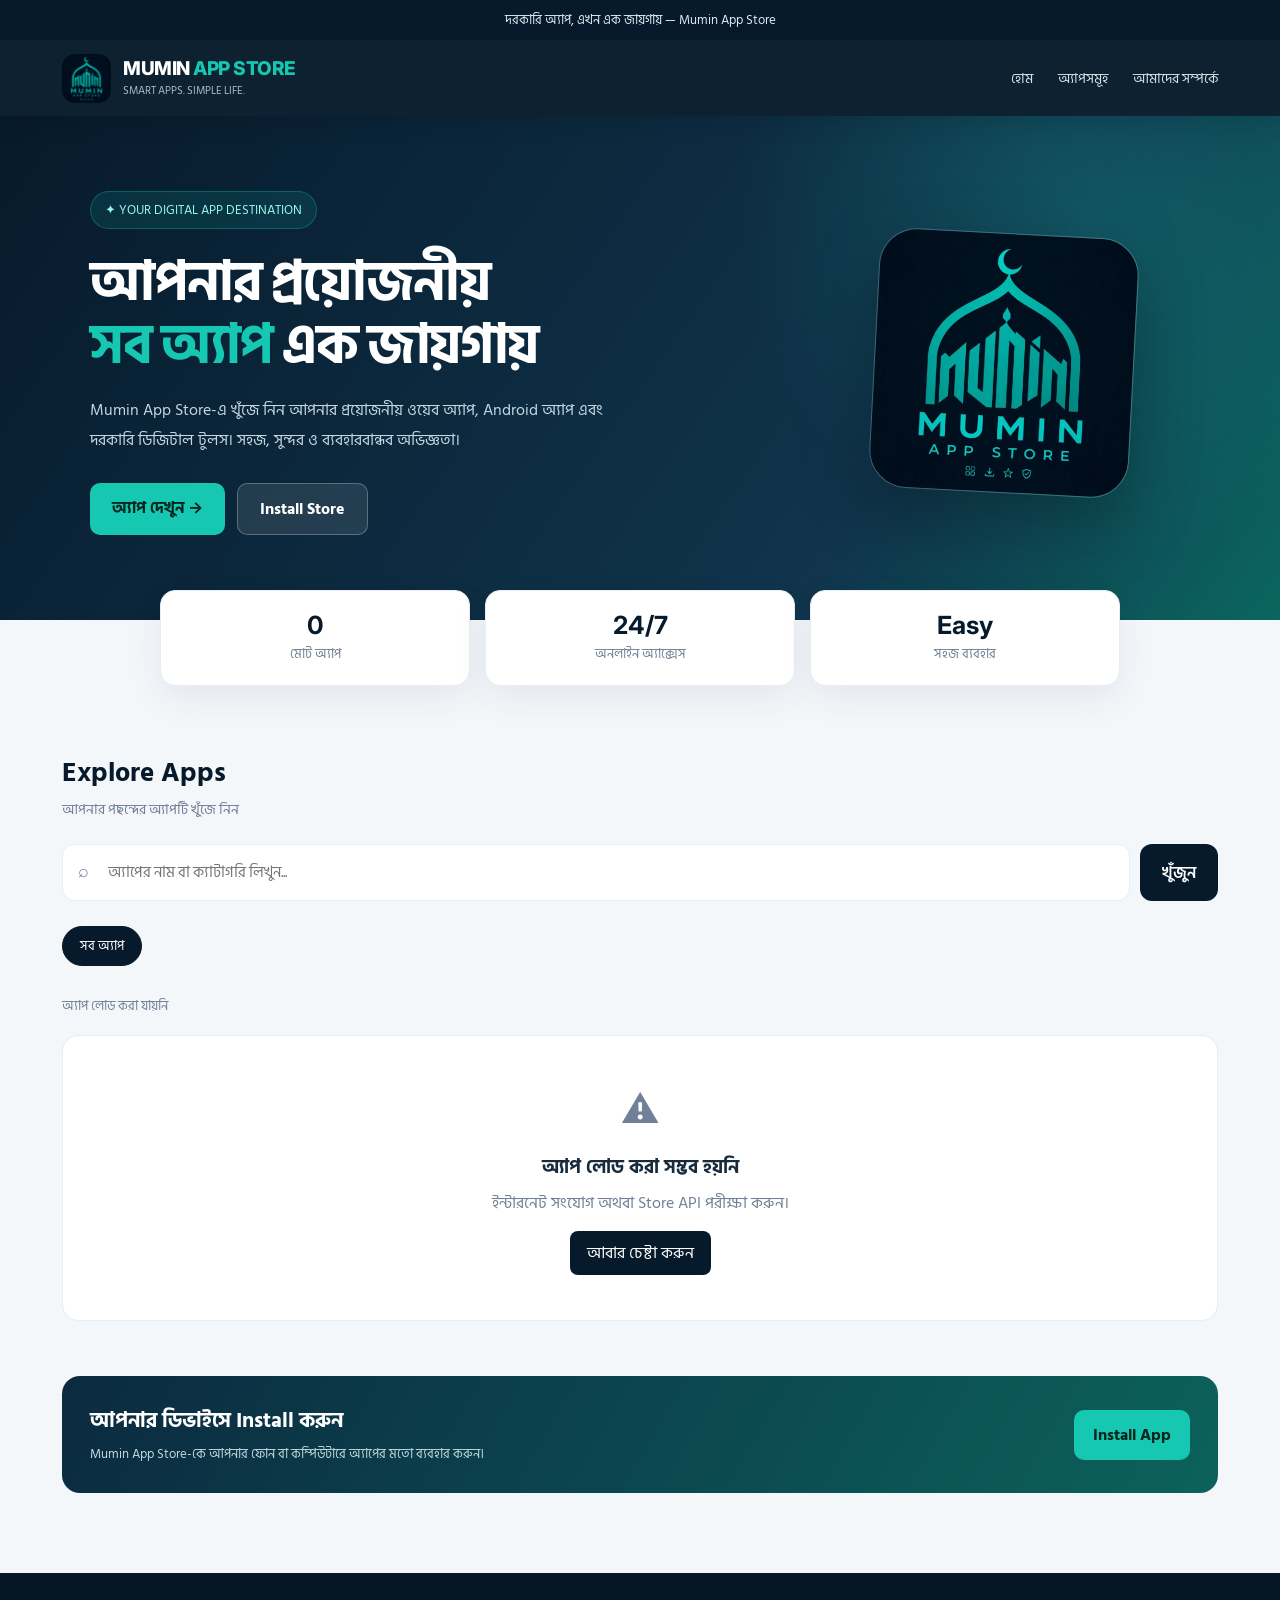
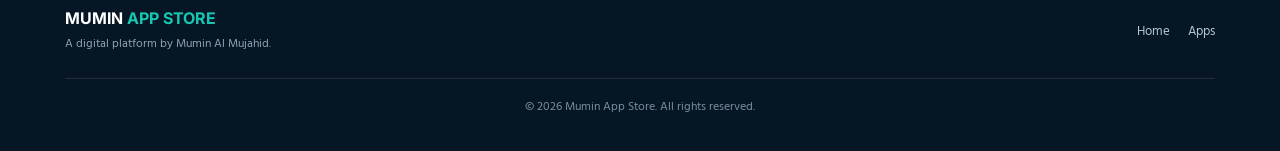
<file: index.html>
<!DOCTYPE html>
<html lang="bn">
<head>
  <meta charset="UTF-8">
  <meta name="viewport" content="width=device-width, initial-scale=1.0">
  <meta name="theme-color" content="#071a2b">
  <meta name="description" content="Mumin App Store - দরকারি অ্যাপ এক জায়গায়।">
  <meta name="google-site-verification" content="OuyxvgQ2g279YYz9v4QRrTdpvCcr6EDrU5EYn1Ju10I" />
  <title>Mumin App Store</title>

  <link rel="manifest" href="./manifest.webmanifest">
  <link rel="icon" href="./assets/mumin-app-store-logo.jpg">
  <link rel="apple-touch-icon" href="./assets/mumin-app-store-logo.jpg">

  <link rel="preconnect" href="https://fonts.googleapis.com">
  <link rel="preconnect" href="https://fonts.gstatic.com" crossorigin>
  <link href="https://fonts.googleapis.com/css2?family=Hind+Siliguri:wght@400;500;600;700&family=Inter:wght@400;500;600;700;800&display=swap" rel="stylesheet">

  <style>
    :root {
      --navy: #071a2b;
      --navy2: #0d2940;
      --teal: #16c7b1;
      --teal-dark: #0da895;
      --text: #172b3c;
      --muted: #718096;
      --bg: #f4f7fa;
      --white: #ffffff;
      --border: #e7edf2;
      --shadow: 0 12px 35px rgba(10, 35, 55, .07);
    }

    * { box-sizing: border-box; margin: 0; padding: 0; }
    html { scroll-behavior: smooth; }

    body {
      font-family: 'Hind Siliguri', 'Inter', sans-serif;
      background: var(--bg);
      color: var(--text);
      min-height: 100vh;
    }

    button, input { font: inherit; }
    button { cursor: pointer; }
    a { text-decoration: none; color: inherit; }

    .topbar {
      background: var(--navy);
      color: #dce9f1;
      padding: 9px 5%;
      font-size: 13px;
      text-align: center;
    }

    header {
      background: rgba(7, 26, 43, .97);
      color: white;
      position: sticky;
      top: 0;
      z-index: 50;
      box-shadow: 0 5px 25px rgba(0,0,0,.12);
    }

    .nav {
      max-width: 1200px;
      margin: auto;
      min-height: 76px;
      padding: 10px 22px;
      display: flex;
      align-items: center;
      justify-content: space-between;
      gap: 20px;
    }

    .brand {
      display: flex;
      align-items: center;
      gap: 12px;
      min-width: 0;
    }

    .brand img {
      width: 49px;
      height: 49px;
      border-radius: 13px;
      object-fit: cover;
      background: white;
    }

    .brand-name {
      font-family: Inter, sans-serif;
      font-size: 19px;
      font-weight: 800;
      letter-spacing: -.5px;
    }

    .brand-name span { color: var(--teal); }
    .brand-sub { color: #a8bdcc; font-size: 11px; margin-top: 2px; }

    .nav-links {
      display: flex;
      align-items: center;
      gap: 25px;
      font-size: 14px;
      color: #d4e1e9;
    }

    .nav-links a:hover { color: var(--teal); }

    .hero {
      background:
        radial-gradient(circle at 85% 20%, rgba(22,199,177,.22), transparent 30%),
        linear-gradient(125deg, #071a2b, #10354d 70%, #0b665f);
      color: white;
      padding: 75px 22px 85px;
      overflow: hidden;
    }

    .hero-inner {
      max-width: 1100px;
      margin: auto;
      display: grid;
      grid-template-columns: 1.3fr .7fr;
      align-items: center;
      gap: 35px;
    }

    .hero-tag {
      display: inline-block;
      color: #9af5e9;
      background: rgba(22,199,177,.12);
      border: 1px solid rgba(22,199,177,.3);
      border-radius: 30px;
      padding: 7px 14px;
      font-size: 13px;
      margin-bottom: 20px;
    }

    .hero h1 {
      font-family: Inter, 'Hind Siliguri', sans-serif;
      font-size: clamp(35px, 5vw, 55px);
      line-height: 1.15;
      font-weight: 800;
      letter-spacing: -1.5px;
      margin-bottom: 19px;
    }

    .hero h1 span { color: var(--teal); }

    .hero p {
      color: #c5d6e0;
      max-width: 550px;
      line-height: 1.9;
      font-size: 16px;
    }

    .hero-actions {
      display: flex;
      gap: 12px;
      flex-wrap: wrap;
      margin-top: 28px;
    }

    .primary-btn, .secondary-btn {
      padding: 12px 22px;
      border-radius: 10px;
      font-weight: 700;
      border: 0;
      transition: .2s;
    }

    .primary-btn { background: var(--teal); color: #05251f; }

    .primary-btn:hover {
      background: #42dfca;
      transform: translateY(-2px);
    }

    .secondary-btn {
      background: rgba(255,255,255,.1);
      color: white;
      border: 1px solid rgba(255,255,255,.25);
    }

    .hero-visual { display: flex; justify-content: center; align-items: center; }

    .hero-logo {
      width: min(260px, 75%);
      aspect-ratio: 1;
      border-radius: 38px;
      object-fit: cover;
      box-shadow: 0 25px 70px rgba(0,0,0,.3);
      border: 1px solid rgba(255,255,255,.2);
      transform: rotate(3deg);
    }

    .stats {
      max-width: 1000px;
      margin: -30px auto 0;
      padding: 0 20px;
      position: relative;
      z-index: 2;
      display: grid;
      grid-template-columns: repeat(3, 1fr);
      gap: 15px;
    }

    .stat-card {
      background: white;
      border: 1px solid var(--border);
      border-radius: 15px;
      padding: 19px;
      text-align: center;
      box-shadow: var(--shadow);
    }

    .stat-card strong {
      display: block;
      font-family: Inter, sans-serif;
      font-size: 25px;
      color: var(--navy);
    }

    .stat-card span { color: var(--muted); font-size: 13px; }

    main {
      max-width: 1200px;
      margin: auto;
      padding: 65px 22px 80px;
    }

    .section-heading {
      display: flex;
      align-items: end;
      justify-content: space-between;
      gap: 15px;
      margin-bottom: 23px;
    }

    .section-heading h2 { font-size: 27px; color: var(--navy); font-weight: 700; }
    .section-heading p { color: var(--muted); font-size: 14px; margin-top: 3px; }

    .search-wrap { display: flex; gap: 10px; margin-bottom: 22px; }
    .search-box { position: relative; flex: 1; }

    .search-box input {
      width: 100%;
      padding: 15px 18px 15px 45px;
      border: 1px solid var(--border);
      border-radius: 12px;
      outline: none;
      background: white;
      color: var(--text);
      font-size: 15px;
    }

    .search-box input:focus {
      border-color: var(--teal);
      box-shadow: 0 0 0 3px rgba(22,199,177,.1);
    }

    .search-icon {
      position: absolute;
      left: 16px;
      top: 13px;
      font-size: 18px;
      color: var(--muted);
    }

    .search-button {
      background: var(--navy);
      color: white;
      border: 0;
      padding: 0 22px;
      border-radius: 12px;
      font-weight: 600;
    }

    .categories {
      display: flex;
      gap: 9px;
      overflow-x: auto;
      padding: 3px 0 17px;
      scrollbar-width: thin;
      margin-bottom: 12px;
    }

    .category-btn {
      flex: 0 0 auto;
      background: white;
      color: #536477;
      border: 1px solid var(--border);
      border-radius: 30px;
      padding: 8px 17px;
      font-size: 13px;
      transition: .2s;
    }

    .category-btn.active, .category-btn:hover {
      background: var(--navy);
      color: white;
      border-color: var(--navy);
    }

    .results-line { color: var(--muted); font-size: 13px; margin: 4px 0 18px; }

    .app-grid {
      display: grid;
      grid-template-columns: repeat(4, minmax(0, 1fr));
      gap: 18px;
    }

    .app-card {
      background: white;
      border: 1px solid var(--border);
      border-radius: 17px;
      padding: 17px;
      transition: .25s;
      min-width: 0;
      box-shadow: 0 4px 15px rgba(10,35,55,.025);
    }

    .app-card:hover {
      transform: translateY(-5px);
      box-shadow: var(--shadow);
      border-color: #ccece7;
    }

    .app-card-top { display: flex; gap: 13px; align-items: center; margin-bottom: 14px; }

    .app-icon {
      width: 61px;
      height: 61px;
      border-radius: 15px;
      object-fit: cover;
      background: #edf3f6;
      flex-shrink: 0;
    }

    .app-card h3 {
      font-size: 16px;
      line-height: 1.4;
      color: var(--navy);
      word-break: break-word;
    }

    .app-category { font-size: 12px; color: var(--teal-dark); margin-top: 3px; }

    .app-description {
      color: #6b7a89;
      font-size: 13px;
      line-height: 1.7;
      min-height: 44px;
      margin-bottom: 15px;
      display: -webkit-box;
      -webkit-line-clamp: 2;
      -webkit-box-orient: vertical;
      overflow: hidden;
    }

    .app-meta {
      display: flex;
      justify-content: space-between;
      align-items: center;
      color: #8492a0;
      font-size: 11px;
      margin-bottom: 13px;
      gap: 8px;
    }

    .app-card-actions { display: flex; gap: 8px; }

    .app-card-actions button {
      flex: 1;
      border: 0;
      padding: 9px 7px;
      border-radius: 8px;
      font-size: 12px;
      font-weight: 600;
    }

    .details-btn { background: #edf3f6; color: var(--navy); }
    .open-btn { background: var(--teal); color: #05251f; }

    .empty-state, .loading-state, .error-state {
      grid-column: 1 / -1;
      background: white;
      border: 1px solid var(--border);
      border-radius: 16px;
      padding: 45px 20px;
      text-align: center;
      color: var(--muted);
    }

    .empty-state .big-icon { font-size: 42px; margin-bottom: 10px; }

    .error-state button {
      margin-top: 15px;
      background: var(--navy);
      color: white;
      border: 0;
      border-radius: 8px;
      padding: 9px 17px;
    }

    .install-banner {
      margin-top: 55px;
      background: linear-gradient(120deg, #0b2a40, #0c625c);
      color: white;
      padding: 28px;
      border-radius: 18px;
      display: flex;
      justify-content: space-between;
      align-items: center;
      gap: 20px;
    }

    .install-banner h3 { font-size: 21px; margin-bottom: 5px; }
    .install-banner p { color: #c1d8df; font-size: 13px; }

    .install-banner button {
      background: var(--teal);
      color: #05251f;
      border: 0;
      border-radius: 10px;
      padding: 12px 19px;
      font-weight: 700;
      white-space: nowrap;
    }

    footer { background: #061624; color: #b6c7d2; padding: 35px 22px; }

    .footer-inner {
      max-width: 1150px;
      margin: auto;
      display: flex;
      align-items: center;
      justify-content: space-between;
      gap: 20px;
      flex-wrap: wrap;
    }

    .footer-brand { color: white; font-weight: 700; font-family: Inter, sans-serif; }
    .footer-brand span { color: var(--teal); }
    .footer-note { font-size: 12px; margin-top: 6px; color: #8ea4b3; }
    .footer-links { display: flex; gap: 18px; font-size: 13px; }
    .footer-links a:hover { color: var(--teal); }

    .copyright {
      max-width: 1150px;
      margin: 25px auto 0;
      border-top: 1px solid rgba(255,255,255,.1);
      padding-top: 18px;
      text-align: center;
      font-size: 12px;
      color: #78909f;
    }

    .modal {
      display: none;
      position: fixed;
      inset: 0;
      z-index: 100;
      background: rgba(3,15,25,.72);
      padding: 18px;
      overflow-y: auto;
      align-items: center;
      justify-content: center;
    }

    .modal.show { display: flex; }

    .modal-content {
      width: 100%;
      max-width: 680px;
      max-height: 92vh;
      overflow-y: auto;
      background: white;
      border-radius: 19px;
      position: relative;
      padding: 27px;
      box-shadow: 0 25px 80px rgba(0,0,0,.25);
    }

    .modal-close {
      position: absolute;
      right: 17px;
      top: 15px;
      border: 0;
      background: #edf2f5;
      width: 35px;
      height: 35px;
      border-radius: 50%;
      font-size: 20px;
      color: var(--navy);
    }

    .modal-app-head {
      display: flex;
      align-items: center;
      gap: 16px;
      padding-right: 35px;
      margin-bottom: 22px;
    }

    .modal-app-head img {
      width: 78px;
      height: 78px;
      object-fit: cover;
      border-radius: 17px;
      background: #edf3f6;
    }

    .modal-app-head h2 { font-size: 22px; color: var(--navy); }
    .modal-app-head p { color: var(--muted); font-size: 13px; }

    .modal-actions { display: flex; gap: 10px; margin-bottom: 24px; }

    .modal-actions a {
      text-align: center;
      flex: 1;
      padding: 12px;
      border-radius: 10px;
      font-weight: 700;
      font-size: 14px;
    }

    .modal-open { background: var(--teal); color: #05251f; }
    .modal-download { background: var(--navy); color: white; }

    .modal-section { margin-top: 20px; }
    .modal-section h3 { font-size: 17px; color: var(--navy); margin-bottom: 9px; }

    .modal-section p, .modal-section li {
      color: #667789;
      font-size: 14px;
      line-height: 1.85;
    }

    .modal-section ul { padding-left: 22px; }
    .screenshots { display: flex; gap: 10px; overflow-x: auto; padding-bottom: 8px; }

    .screenshots img {
      height: 190px;
      width: auto;
      max-width: 75%;
      object-fit: contain;
      border-radius: 10px;
      background: #edf2f5;
    }

    .toast {
      position: fixed;
      bottom: 22px;
      left: 50%;
      transform: translateX(-50%) translateY(100px);
      opacity: 0;
      background: var(--navy);
      color: white;
      padding: 12px 20px;
      border-radius: 10px;
      z-index: 200;
      transition: .3s;
      box-shadow: var(--shadow);
      font-size: 13px;
      max-width: calc(100% - 30px);
      text-align: center;
    }

    .toast.show { transform: translateX(-50%) translateY(0); opacity: 1; }

    @media (max-width: 950px) {
      .app-grid { grid-template-columns: repeat(3, minmax(0, 1fr)); }
      .hero-inner { grid-template-columns: 1fr .6fr; }
    }

    @media (max-width: 700px) {
      .nav { min-height: 65px; padding: 9px 15px; }
      .brand img { width: 42px; height: 42px; }
      .brand-name { font-size: 16px; }
      .nav-links { gap: 12px; font-size: 12px; }
      .hero { padding: 55px 20px 65px; }
      .hero-inner { grid-template-columns: 1fr; text-align: center; }
      .hero p { margin: auto; }
      .hero-actions { justify-content: center; }
      .hero-visual { display: none; }
      .stats { gap: 8px; padding: 0 12px; }
      .stat-card { padding: 13px 5px; }
      .stat-card strong { font-size: 20px; }
      .stat-card span { font-size: 11px; }
      main { padding: 48px 14px 60px; }
      .section-heading h2 { font-size: 23px; }
      .app-grid { grid-template-columns: repeat(2, minmax(0, 1fr)); gap: 11px; }
      .app-card { padding: 12px; border-radius: 13px; }
      .app-icon { width: 49px; height: 49px; border-radius: 12px; }
      .app-card-top { gap: 9px; }
      .app-card h3 { font-size: 14px; }
      .app-description { font-size: 12px; min-height: 40px; }
      .app-card-actions button { font-size: 11px; }
      .install-banner { padding: 22px 17px; flex-direction: column; align-items: flex-start; }
      .modal-content { padding: 22px 17px; }
    }

    @media (max-width: 380px) {
      .app-grid { grid-template-columns: 1fr; }
      .app-card-top { gap: 13px; }
      .app-icon { width: 58px; height: 58px; }
    }
  </style>
</head>

<body>
  <div class="topbar">
    দরকারি অ্যাপ, এখন এক জায়গায় — Mumin App Store
  </div>

  <header>
    <nav class="nav">
      <a class="brand" href="./">
        <img src="./assets/mumin-app-store-logo.jpg" alt="Mumin App Store Logo">
        <div>
          <div class="brand-name">MUMIN <span>APP STORE</span></div>
          <div class="brand-sub">SMART APPS. SIMPLE LIFE.</div>
        </div>
      </a>

      <div class="nav-links">
        <a href="./">হোম</a>
        <a href="#apps">অ্যাপসমূহ</a>
        <a href="#about">আমাদের সম্পর্কে</a>
      </div>
    </nav>
  </header>

  <section class="hero">
    <div class="hero-inner">
      <div>
        <span class="hero-tag">✦ YOUR DIGITAL APP DESTINATION</span>
        <h1>আপনার প্রয়োজনীয়<br><span>সব অ্যাপ</span> এক জায়গায়</h1>
        <p>
          Mumin App Store-এ খুঁজে নিন আপনার প্রয়োজনীয় ওয়েব অ্যাপ,
          Android অ্যাপ এবং দরকারি ডিজিটাল টুলস।
          সহজ, সুন্দর ও ব্যবহারবান্ধব অভিজ্ঞতা।
        </p>
        <div class="hero-actions">
          <a href="#apps" class="primary-btn">অ্যাপ দেখুন →</a>
          <button class="secondary-btn" id="heroInstallBtn">Install Store</button>
        </div>
      </div>

      <div class="hero-visual">
        <img class="hero-logo"
          src="./assets/mumin-app-store-logo.jpg"
          alt="Mumin App Store">
      </div>
    </div>
  </section>

  <section class="stats">
    <div class="stat-card">
      <strong id="totalApps">—</strong>
      <span>মোট অ্যাপ</span>
    </div>
    <div class="stat-card">
      <strong>24/7</strong>
      <span>অনলাইন অ্যাক্সেস</span>
    </div>
    <div class="stat-card">
      <strong>Easy</strong>
      <span>সহজ ব্যবহার</span>
    </div>
  </section>

  <main>
    <section id="apps">
      <div class="section-heading">
        <div>
          <h2>Explore Apps</h2>
          <p>আপনার পছন্দের অ্যাপটি খুঁজে নিন</p>
        </div>
      </div>

      <div class="search-wrap">
        <div class="search-box">
          <span class="search-icon">⌕</span>
          <input id="searchInput" type="search"
            placeholder="অ্যাপের নাম বা ক্যাটাগরি লিখুন...">
        </div>
        <button class="search-button" id="searchButton">খুঁজুন</button>
      </div>

      <div class="categories" id="categories">
        <button class="category-btn active" data-category="all">সব অ্যাপ</button>
      </div>

      <div class="results-line" id="resultsLine">অ্যাপ লোড হচ্ছে...</div>

      <div class="app-grid" id="appGrid">
        <div class="loading-state">অ্যাপ লোড হচ্ছে... একটু অপেক্ষা করুন।</div>
      </div>
    </section>

    <section class="install-banner">
      <div>
        <h3>আপনার ডিভাইসে Install করুন</h3>
        <p>Mumin App Store-কে আপনার ফোন বা কম্পিউটারে অ্যাপের মতো ব্যবহার করুন।</p>
      </div>
      <button id="installBtn">Install App</button>
    </section>
  </main>

  <footer id="about">
    <div class="footer-inner">
      <div>
        <div class="footer-brand">MUMIN <span>APP STORE</span></div>
        <div class="footer-note">A digital platform by Mumin Al Mujahid.</div>
      </div>

      <div class="footer-links">
        <a href="./">Home</a>
        <a href="#apps">Apps</a>
      </div>
    </div>

    <div class="copyright">
      © <span id="year"></span> Mumin App Store. All rights reserved.
    </div>
  </footer>

  <div class="modal" id="appModal">
    <div class="modal-content">
      <button class="modal-close" id="modalClose" aria-label="Close">×</button>
      <div id="modalBody"></div>
    </div>
  </div>

  <div class="toast" id="toast"></div>

  <script>
    const API_URL = "https://muminappstore.muminalmujahid21.workers.dev/api/apps";

    let allApps = [];
    let selectedCategory = "all";
    let deferredInstallPrompt = null;

    const appGrid = document.getElementById("appGrid");
    const searchInput = document.getElementById("searchInput");
    const categoriesBox = document.getElementById("categories");
    const resultsLine = document.getElementById("resultsLine");
    const totalApps = document.getElementById("totalApps");
    const modal = document.getElementById("appModal");
    const modalBody = document.getElementById("modalBody");

    document.getElementById("year").textContent = new Date().getFullYear();

    function escapeHTML(value) {
      return String(value ?? "").replace(/[&<>"']/g, function(char) {
        return {
          "&": "&amp;",
          "<": "&lt;",
          ">": "&gt;",
          '"': "&quot;",
          "'": "&#039;"
        }[char];
      });
    }

    function safeURL(value) {
      try {
        const url = new URL(String(value || ""), window.location.href);
        if (url.protocol === "http:" || url.protocol === "https:") {
          return url.href;
        }
      } catch (error) {}
      return "";
    }

    function parseList(value) {
      if (Array.isArray(value)) return value.map(String).filter(Boolean);
      if (!value) return [];

      if (typeof value === "string") {
        try {
          const parsed = JSON.parse(value);
          if (Array.isArray(parsed)) return parsed.map(String).filter(Boolean);
        } catch (error) {}

        return value.split(/\r?\n/).map(item => item.trim()).filter(Boolean);
      }

      return [];
    }

    function showToast(message) {
      const toast = document.getElementById("toast");
      toast.textContent = message;
      toast.classList.add("show");
      setTimeout(() => toast.classList.remove("show"), 2600);
    }

    function normalizeApp(app) {
      return {
        id: app.id,
        name: app.name || "Untitled App",
        description: app.description || "এই অ্যাপ সম্পর্কে বিস্তারিত তথ্য শীঘ্রই যোগ করা হবে।",
        category: app.category || "অন্যান্য",
        icon: safeURL(app.icon_url),
        appUrl: safeURL(app.app_url),
        downloadUrl: safeURL(app.download_url),
        platform: app.platform || "web",
        version: app.version || "1.0.0",
        developer: app.developer || "Mumin App Store",
        screenshots: parseList(app.screenshots).map(safeURL).filter(Boolean),
        features: parseList(app.features),
        instructions: parseList(app.instructions)
      };
    }

    async function loadApps() {
      appGrid.innerHTML = '<div class="loading-state">অ্যাপ লোড হচ্ছে... একটু অপেক্ষা করুন।</div>';

      try {
        const response = await fetch(API_URL, {
          method: "GET",
          headers: { "Accept": "application/json" },
          cache: "no-store"
        });

        if (!response.ok) {
          throw new Error("API response error: " + response.status);
        }

        const data = await response.json();

        if (data.success !== true || !Array.isArray(data.apps)) {
          throw new Error("Invalid API response");
        }

        allApps = data.apps.map(normalizeApp);
        totalApps.textContent = allApps.length;

        buildCategories();
        renderApps();

      } catch (error) {
        console.error("Mumin App Store error:", error);

        totalApps.textContent = "0";
        resultsLine.textContent = "অ্যাপ লোড করা যায়নি";

        appGrid.innerHTML = `
          <div class="error-state">
            <div style="font-size:38px;margin-bottom:10px">⚠️</div>
            <h3 style="color:#172b3c;margin-bottom:8px">অ্যাপ লোড করা সম্ভব হয়নি</h3>
            <p>ইন্টারনেট সংযোগ অথবা Store API পরীক্ষা করুন।</p>
            <button onclick="loadApps()">আবার চেষ্টা করুন</button>
          </div>
        `;
      }
    }

    function buildCategories() {
      const categories = [...new Set(
        allApps.map(app => app.category).filter(Boolean)
      )];

      categoriesBox.innerHTML = `
        <button class="category-btn ${selectedCategory === "all" ? "active" : ""}"
          data-category="all">সব অ্যাপ</button>
        ${categories.map(category => `
          <button class="category-btn ${selectedCategory === category ? "active" : ""}"
            data-category="${escapeHTML(category)}">
            ${escapeHTML(category)}
          </button>
        `).join("")}
      `;

      categoriesBox.querySelectorAll(".category-btn").forEach(button => {
        button.addEventListener("click", () => {
          selectedCategory = button.dataset.category;
          buildCategories();
          renderApps();
        });
      });
    }

    function renderApps() {
      const searchTerm = searchInput.value.trim().toLowerCase();

      const filteredApps = allApps.filter(app => {
        const matchesCategory =
          selectedCategory === "all" || app.category === selectedCategory;

        const searchableText = [
          app.name,
          app.description,
          app.category,
          app.developer
        ].join(" ").toLowerCase();

        return matchesCategory && searchableText.includes(searchTerm);
      });

      resultsLine.textContent = `মোট ${filteredApps.length}টি অ্যাপ পাওয়া গেছে`;

      if (filteredApps.length === 0) {
        appGrid.innerHTML = `
          <div class="empty-state">
            <div class="big-icon">🔎</div>
            <h3 style="color:#172b3c;margin-bottom:6px">কোনো অ্যাপ পাওয়া যায়নি</h3>
            <p>অন্য নামে অথবা অন্য ক্যাটাগরিতে খুঁজে দেখুন।</p>
          </div>
        `;
        return;
      }

      appGrid.innerHTML = filteredApps.map(app => {
        const icon = app.icon || "https://placehold.co/120x120/edf3f6/0d2940?text=APP";

        return `
          <article class="app-card">
            <div class="app-card-top">
              <img class="app-icon"
                src="${escapeHTML(icon)}"
                alt="${escapeHTML(app.name)}"
                loading="lazy"
                onerror="this.src='https://placehold.co/120x120/edf3f6/0d2940?text=APP'">

              <div style="min-width:0">
                <h3>${escapeHTML(app.name)}</h3>
                <div class="app-category">${escapeHTML(app.category)}</div>
              </div>
            </div>

            <p class="app-description">${escapeHTML(app.description)}</p>

            <div class="app-meta">
              <span>${escapeHTML(app.platform.toUpperCase())}</span>
              <span>v${escapeHTML(app.version)}</span>
            </div>

            <div class="app-card-actions">
              <button class="details-btn" onclick="showDetails(${Number(app.id)})">
                Details
              </button>
              <button class="open-btn" onclick="openApp(${Number(app.id)})">
                ${app.downloadUrl && !app.appUrl ? "Download" : "Open"}
              </button>
            </div>
          </article>
        `;
      }).join("");
    }

    function openApp(id) {
      const app = allApps.find(item => Number(item.id) === Number(id));
      if (!app) return;

      const destination = app.appUrl || app.downloadUrl;

      if (!destination) {
        showToast("এই অ্যাপের কোনো লিংক যোগ করা হয়নি।");
        return;
      }

      window.open(destination, "_blank", "noopener,noreferrer");
    }

    function showDetails(id) {
      const app = allApps.find(item => Number(item.id) === Number(id));
      if (!app) return;

      const icon = app.icon || "https://placehold.co/120x120/edf3f6/0d2940?text=APP";

      const screenshotsHTML = app.screenshots.length
        ? `
          <div class="modal-section">
            <h3>স্ক্রিনশট</h3>
            <div class="screenshots">
              ${app.screenshots.map(url => `
                <img src="${escapeHTML(url)}" alt="App screenshot" loading="lazy">
              `).join("")}
            </div>
          </div>
        `
        : "";

      const featuresHTML = app.features.length
        ? `
          <div class="modal-section">
            <h3>অ্যাপের ফিচার</h3>
            <ul>${app.features.map(item => `<li>${escapeHTML(item)}</li>`).join("")}</ul>
          </div>
        `
        : "";

      const instructionsHTML = app.instructions.length
        ? `
          <div class="modal-section">
            <h3>ব্যবহারের নিয়ম</h3>
            <ul>${app.instructions.map(item => `<li>${escapeHTML(item)}</li>`).join("")}</ul>
          </div>
        `
        : "";

      modalBody.innerHTML = `
        <div class="modal-app-head">
          <img src="${escapeHTML(icon)}" alt="${escapeHTML(app.name)}">
          <div>
            <h2>${escapeHTML(app.name)}</h2>
            <p>${escapeHTML(app.category)} · Version ${escapeHTML(app.version)}</p>
          </div>
        </div>

        <div class="modal-actions">
          ${app.appUrl ? `
            <a class="modal-open" href="${escapeHTML(app.appUrl)}"
              target="_blank" rel="noopener noreferrer">Open App</a>
          ` : ""}
          ${app.downloadUrl ? `
            <a class="modal-download" href="${escapeHTML(app.downloadUrl)}"
              target="_blank" rel="noopener noreferrer">Download</a>
          ` : ""}
        </div>

        <div class="modal-section">
          <h3>অ্যাপ সম্পর্কে</h3>
          <p>${escapeHTML(app.description)}</p>
        </div>

        ${featuresHTML}
        ${screenshotsHTML}
        ${instructionsHTML}

        <div class="modal-section">
          <h3>অ্যাপের তথ্য</h3>
          <p>Developer: ${escapeHTML(app.developer)}</p>
          <p>Platform: ${escapeHTML(app.platform)}</p>
          <p>Version: ${escapeHTML(app.version)}</p>
        </div>
      `;

      modal.classList.add("show");
      document.body.style.overflow = "hidden";
    }

    function closeModal() {
      modal.classList.remove("show");
      document.body.style.overflow = "";
    }

    document.getElementById("modalClose").addEventListener("click", closeModal);

    modal.addEventListener("click", event => {
      if (event.target === modal) closeModal();
    });

    document.addEventListener("keydown", event => {
      if (event.key === "Escape") closeModal();
    });

    searchInput.addEventListener("input", renderApps);
    document.getElementById("searchButton").addEventListener("click", renderApps);

    // PWA installation
    window.addEventListener("beforeinstallprompt", event => {
      event.preventDefault();
      deferredInstallPrompt = event;
    });

    async function installStore() {
      if (deferredInstallPrompt) {
        deferredInstallPrompt.prompt();
        await deferredInstallPrompt.userChoice;
        deferredInstallPrompt = null;
      } else {
        showToast("Chrome মেনু থেকে Install app নির্বাচন করুন।");
      }
    }

    document.getElementById("installBtn").addEventListener("click", installStore);
    document.getElementById("heroInstallBtn").addEventListener("click", installStore);

    window.addEventListener("appinstalled", () => {
      showToast("Mumin App Store ইনস্টল হয়েছে!");
    });

    // Service Worker
    if ("serviceWorker" in navigator) {
      window.addEventListener("load", () => {
        navigator.serviceWorker.register("./sw.js")
          .catch(error => console.log("Service Worker:", error));
      });
    }

    // Load apps from Cloudflare D1 through Worker API
    loadApps();
  </script>
</body>
</html>
</file>
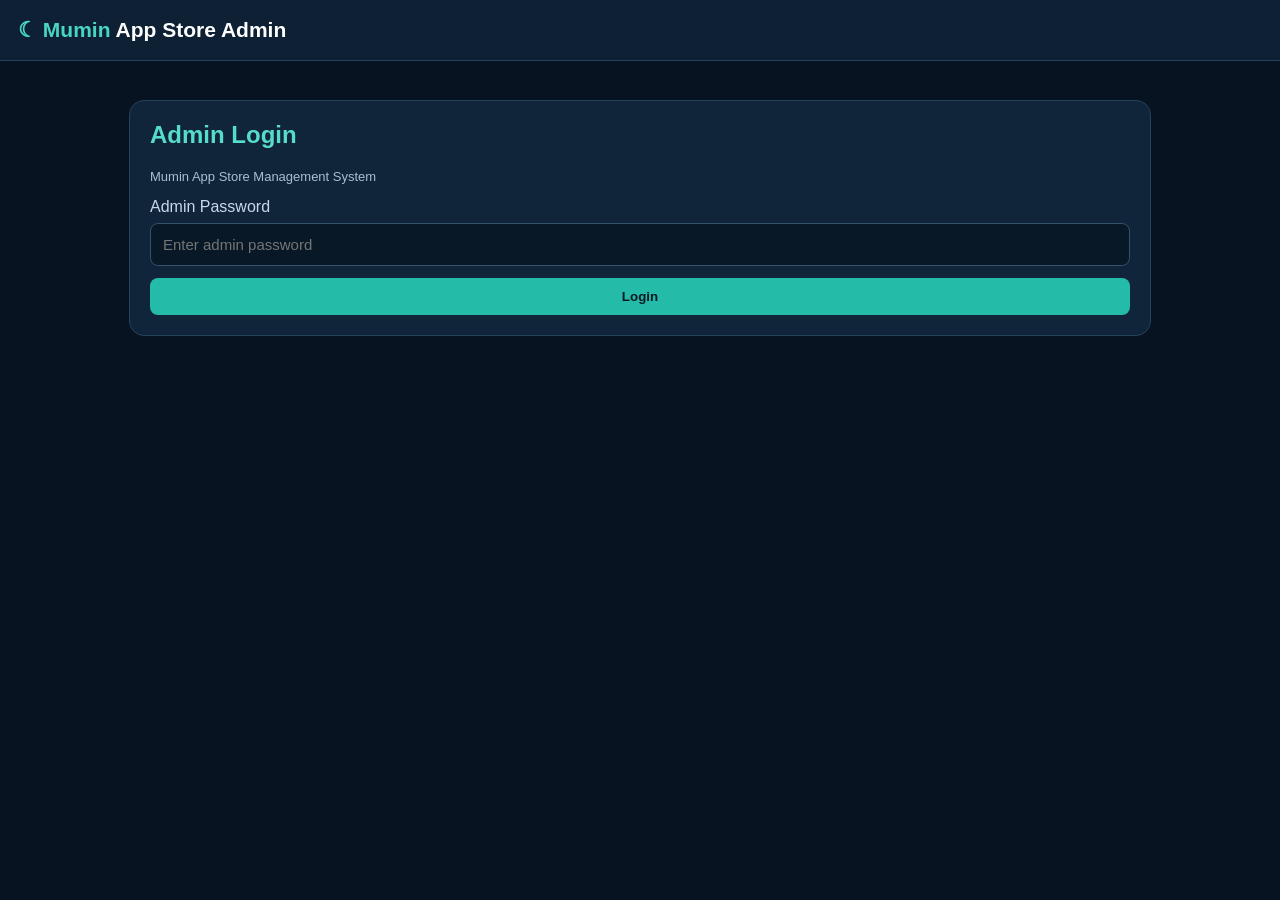
<file: admin.html>
<!DOCTYPE html>
<html lang="bn">
<head>
<meta charset="UTF-8">
<meta name="viewport" content="width=device-width, initial-scale=1.0">
<title>Mumin App Store - Admin Dashboard</title>
<style>
*{box-sizing:border-box}
body{margin:0;font-family:Arial,sans-serif;background:#071321;color:#eef7ff}
header{padding:18px;background:#0d2034;border-bottom:1px solid #24445c;display:flex;justify-content:space-between;align-items:center;gap:10px;flex-wrap:wrap}
.logo{font-size:21px;font-weight:bold;color:#48d6c2}
.logo span{color:white}
main{max-width:1050px;margin:25px auto;padding:14px}
.panel{background:#10243a;border:1px solid #24445c;border-radius:15px;padding:20px;margin-bottom:20px}
h2{color:#55ddc9;margin-top:0}
label{display:block;margin:14px 0 7px;color:#c8d8e8}
input,textarea,select{width:100%;padding:12px;border:1px solid #31536c;border-radius:8px;background:#081827;color:white;font-size:15px}
textarea{min-height:85px;resize:vertical}
button{border:0;border-radius:8px;padding:11px 16px;font-weight:bold;cursor:pointer;background:#25bba9;color:#061923;margin-top:12px}
button:disabled{opacity:.5;cursor:not-allowed}
.secondary{background:#24445c;color:white}
.danger{background:#a33b48;color:white}
.edit{background:#d5a63c;color:#17202a}
.full{width:100%}
.hidden{display:none!important}
.message{margin-top:13px;padding:12px;border-radius:8px}
.success{background:#123d35;color:#8df4d7}
.error{background:#4a202b;color:#ffb8c0}
.small{font-size:13px;color:#a9bfd0}
.row{display:grid;grid-template-columns:1fr 1fr;gap:12px}
.app{padding:15px;background:#0a1a2a;border:1px solid #24445c;border-radius:11px;margin-top:13px;overflow-wrap:anywhere}
.app strong{color:#5be0cd;font-size:17px}
.app-actions{display:flex;gap:8px;flex-wrap:wrap}
.app-actions button{margin-top:10px}
.preview{display:flex;gap:12px;align-items:center;margin-top:12px}
.preview img{width:65px;height:65px;object-fit:cover;border-radius:12px;background:#fff}
.section-title{display:flex;justify-content:space-between;align-items:center;gap:10px;flex-wrap:wrap}
#formTitle{color:#55ddc9}
.upload-area{padding:13px;background:#0a1a2a;border:1px dashed #47718b;border-radius:10px;margin-top:10px}
.upload-area input{background:#10243a}
.upload-status{font-size:13px;color:#8df4d7;margin-top:8px;overflow-wrap:anywhere}
@media(max-width:600px){.row{grid-template-columns:1fr}main{padding:10px}.panel{padding:15px}}
</style>
</head>
<body>
<header>
  <div class="logo">☾ Mumin <span>App Store Admin</span></div>
  <button id="logoutBtn" class="secondary hidden">Logout</button>
</header>

<main>
<section id="loginSection" class="panel">
  <h2>Admin Login</h2>
  <p class="small">Mumin App Store Management System</p>
  <form id="loginForm">
    <label>Admin Password</label>
    <input id="password" type="password" required placeholder="Enter admin password">
    <button class="full" id="loginBtn" type="submit">Login</button>
  </form>
  <div id="loginMessage"></div>
</section>

<section id="dashboard" class="hidden">
  <div class="panel">
    <h2>Welcome, Admin!</h2>
    <p>এখান থেকে তোমার App Store-এর সব অ্যাপ পরিচালনা করতে পারবে।</p>
    <p class="small">নতুন অ্যাপ যোগ, পুরোনো অ্যাপ Edit এবং Delete করতে পারবে।</p>
  </div>

  <div class="panel" id="editorPanel">
    <div class="section-title">
      <h2 id="formTitle">➕ Add New App</h2>
      <button id="cancelEdit" class="secondary hidden" type="button">Cancel Edit</button>
    </div>

    <form id="appForm">
      <label>App Name *</label>
      <input name="name" required placeholder="Example: Mumin AI">

      <label>App Description</label>
      <textarea name="description" placeholder="অ্যাপ সম্পর্কে বিস্তারিত লিখো"></textarea>

      <div class="row">
        <div>
          <label>Category *</label>
          <select name="category" required>
            <option value="">Select Category</option>
            <option>AI</option><option>Islamic</option><option>Education</option>
            <option>Tools</option><option>Productivity</option><option>Business</option>
            <option>Finance</option><option>Communication</option><option>Social</option>
            <option>Entertainment</option><option>Games</option><option>Health & Fitness</option>
            <option>Photography</option><option>Lifestyle</option><option>News & Books</option>
            <option>Developer Tools</option>
          </select>
        </div>
        <div>
          <label>Developer Name</label>
          <input name="developer" placeholder="Mumin Al Mujahid">
        </div>
      </div>

      <label>App Logo URL</label>
      <input name="icon_url" type="url" placeholder="Upload করলে URL এখানে বসবে">

      <div class="upload-area">
        <label>🖼️ Upload App Logo</label>
        <input id="iconFile" type="file" accept="image/png,image/jpeg,image/webp,image/gif">
        <div id="iconStatus" class="upload-status">PNG, JPG, WEBP বা GIF · সর্বোচ্চ 10 MB</div>
        <div class="preview" id="iconPreview"></div>
      </div>

      <div class="row">
        <div>
          <label>Web App URL</label>
          <input name="app_url" type="url" placeholder="https://example.com">
        </div>
        <div>
          <label>APK Download URL</label>
          <input name="download_url" type="url" placeholder="Upload করলে URL এখানে বসবে">
        </div>
      </div>

      <div class="upload-area">
        <label>📦 Upload Android APK</label>
        <input id="apkFile" type="file" accept=".apk,application/vnd.android.package-archive">
        <div id="apkStatus" class="upload-status">শুধু .apk ফাইল · সর্বোচ্চ 90 MB (সার্ভিসের সীমা প্রযোজ্য)</div>
      </div>

      <label>App Screenshots URL</label>
      <textarea name="screenshots" placeholder="প্রতিটি ছবির URL আলাদা লাইনে দাও।"></textarea>
      <div class="upload-area">
        <label>📸 Upload Screenshots (একসঙ্গে একাধিক)</label>
        <input id="screenshotFiles" type="file" accept="image/png,image/jpeg,image/webp,image/gif" multiple>
        <div id="screenshotStatus" class="upload-status">একাধিক ছবি নির্বাচন করতে পারবে। প্রতিটি ছবির সর্বোচ্চ 10 MB।</div>
      </div>

      <label>App Features</label>
      <textarea name="features" placeholder="প্রতিটি Feature নতুন লাইনে লিখো।"></textarea>

      <label>How to Use / Instructions</label>
      <textarea name="instructions" placeholder="অ্যাপটি কীভাবে ব্যবহার করতে হয় লিখো।"></textarea>

      <div class="row">
        <div>
          <label>Platform</label>
          <select name="platform">
            <option value="web">Web / PWA</option>
            <option value="android">Android APK</option>
            <option value="both">Both</option>
          </select>
        </div>
        <div>
          <label>Version</label>
          <input name="version" value="1.0.0">
        </div>
      </div>

      <button id="saveBtn" class="full" type="submit">Publish App</button>
      <div id="appMessage"></div>
    </form>
  </div>

  <div class="panel">
    <div class="section-title">
      <h2>📱 Manage Published Apps</h2>
      <button id="refreshBtn" class="secondary">Refresh</button>
    </div>
    <div id="appList">Loading apps...</div>
  </div>
</section>
</main>

<script>
const API = "https://muminappstore.muminalmujahid21.workers.dev";
const $ = id => document.getElementById(id);

let adminToken = sessionStorage.getItem("mumin_admin_token") || "";
let editingId = null;
let currentApps = [];

function showMessage(id,message,type){
  const box = $(id);
  box.className = "message " + type;
  box.textContent = message;
}

function authHeaders(){
  return {
    "Content-Type":"application/json",
    "Authorization":"Bearer " + adminToken
  };
}

function showDashboard(){
  $("loginSection").classList.add("hidden");
  $("dashboard").classList.remove("hidden");
  $("logoutBtn").classList.remove("hidden");
  loadApps();
}

function logout(){
  adminToken = "";
  sessionStorage.removeItem("mumin_admin_token");
  $("dashboard").classList.add("hidden");
  $("loginSection").classList.remove("hidden");
  $("logoutBtn").classList.add("hidden");
  $("password").value = "";
  resetForm();
}

$("logoutBtn").addEventListener("click",logout);

$("loginForm").addEventListener("submit",async e=>{
  e.preventDefault();
  $("loginBtn").disabled = true;
  $("loginBtn").textContent = "Logging in...";

  try{
    const res = await fetch(API + "/api/admin/login",{
      method:"POST",
      headers:{"Content-Type":"application/json"},
      body:JSON.stringify({password:$("password").value})
    });
    const data = await res.json();
    if(!res.ok || !data.success) throw new Error(data.message || "Login failed");

    adminToken = data.token;
    sessionStorage.setItem("mumin_admin_token",adminToken);
    showDashboard();
  }catch(err){
    showMessage("loginMessage",err.message,"error");
  }finally{
    $("loginBtn").disabled = false;
    $("loginBtn").textContent = "Login";
  }
});

// Cloudinary upload
async function uploadFile(file,type){
  if(!adminToken) throw new Error("আগে Admin Login করো।");

  const body = new FormData();
  body.append("file",file);
  body.append("type",type);

  const res = await fetch(API + "/api/upload",{
    method:"POST",
    headers:{"Authorization":"Bearer " + adminToken},
    body
  });

  const data = await res.json();

  if(!res.ok || !data.success){
    if(res.status === 401) logout();
    throw new Error(data.message || "Upload failed");
  }

  if(!data.secure_url) throw new Error("Upload URL পাওয়া যায়নি।");
  return data.secure_url;
}

$("iconFile").addEventListener("change",async e=>{
  const file = e.target.files[0];
  if(!file) return;

  if(file.size > 10*1024*1024){
    showMessage("appMessage","Logo 10 MB-এর বেশি হতে পারবে না।","error");
    e.target.value = "";
    return;
  }

  $("iconStatus").textContent = "Logo Upload হচ্ছে...";
  try{
    const url = await uploadFile(file,"image");
    $("appForm").elements.icon_url.value = url;
    $("iconStatus").textContent = "Logo সফলভাবে Upload হয়েছে!";
    $("iconPreview").replaceChildren();
    const img = document.createElement("img");
    img.src = url;
    img.alt = "App logo preview";
    $("iconPreview").append(img);
  }catch(err){
    $("iconStatus").textContent = "সমস্যা: " + err.message;
  }
});

$("apkFile").addEventListener("change",async e=>{
  const file = e.target.files[0];
  if(!file) return;

  if(!file.name.toLowerCase().endsWith(".apk")){
    $("apkStatus").textContent = "শুধু APK ফাইল নির্বাচন করো।";
    e.target.value = "";
    return;
  }

  if(file.size > 90*1024*1024){
    $("apkStatus").textContent = "APK ফাইল 90 MB-এর বেশি।";
    e.target.value = "";
    return;
  }

  $("apkStatus").textContent = "APK Upload হচ্ছে... অপেক্ষা করো।";
  try{
    const url = await uploadFile(file,"apk");
    $("appForm").elements.download_url.value = url;
    $("apkStatus").textContent = "APK সফলভাবে Upload হয়েছে!";
  }catch(err){
    $("apkStatus").textContent = "সমস্যা: " + err.message;
  }
});

$("screenshotFiles").addEventListener("change",async e=>{
  const files = Array.from(e.target.files);
  if(!files.length) return;

  const textarea = $("appForm").elements.screenshots;
  const urls = textarea.value.split(/\n/).map(x=>x.trim()).filter(Boolean);

  $("screenshotStatus").textContent = "Screenshot Upload শুরু হয়েছে...";

  try{
    for(let i=0;i<files.length;i++){
      const file = files[i];

      if(file.size > 10*1024*1024){
        throw new Error(file.name + " 10 MB-এর বেশি।");
      }

      $("screenshotStatus").textContent =
        "Uploading " + (i+1) + " / " + files.length + " ...";

      const url = await uploadFile(file,"image");
      urls.push(url);
      textarea.value = urls.join("\n");
    }

    $("screenshotStatus").textContent =
      files.length + "টি Screenshot সফলভাবে Upload হয়েছে!";
  }catch(err){
    $("screenshotStatus").textContent = "সমস্যা: " + err.message;
  }finally{
    e.target.value = "";
  }
});

async function loadApps(){
  $("appList").textContent = "Loading apps...";
  try{
    const res = await fetch(API + "/api/apps");
    const data = await res.json();
    if(!res.ok || !data.success) throw new Error(data.message || "Could not load apps");

    currentApps = data.apps || [];
    $("appList").replaceChildren();

    if(!currentApps.length){
      $("appList").textContent = "এখনো কোনো অ্যাপ প্রকাশ করা হয়নি।";
      return;
    }

    currentApps.forEach(app=>{
      const card = document.createElement("div");
      card.className = "app";

      const title = document.createElement("strong");
      title.textContent = app.name;

      const info = document.createElement("p");
      info.textContent = app.category + " | Version " + app.version + " | ID: " + app.id;

      const description = document.createElement("p");
      description.textContent = app.description || "";

      const actions = document.createElement("div");
      actions.className = "app-actions";

      const editBtn = document.createElement("button");
      editBtn.className = "edit";
      editBtn.textContent = "✏️ Edit";
      editBtn.addEventListener("click",()=>editApp(app.id));

      const deleteBtn = document.createElement("button");
      deleteBtn.className = "danger";
      deleteBtn.textContent = "🗑 Delete";
      deleteBtn.addEventListener("click",()=>deleteApp(app.id));

      actions.append(editBtn,deleteBtn);
      card.append(title,info,description,actions);
      $("appList").append(card);
    });
  }catch(err){
    $("appList").textContent = err.message;
  }
}

function toTextarea(value){
  if(!value) return "";
  if(Array.isArray(value)) return value.join("\n");
  if(typeof value === "string"){
    try{
      const parsed = JSON.parse(value);
      if(Array.isArray(parsed)) return parsed.join("\n");
    }catch(e){}
    return value;
  }
  return "";
}

function editApp(id){
  const app = currentApps.find(item=>Number(item.id)===Number(id));
  if(!app) return;

  editingId = id;
  const form = $("appForm");

  [
    "name","description","category","developer",
    "icon_url","app_url","download_url",
    "platform","version","instructions"
  ].forEach(field=>{
    form.elements[field].value = app[field] || "";
  });

  form.elements.screenshots.value = toTextarea(app.screenshots);
  form.elements.features.value = toTextarea(app.features);

  $("iconPreview").replaceChildren();
  if(app.icon_url){
    const img = document.createElement("img");
    img.src = app.icon_url;
    img.alt = "App logo preview";
    $("iconPreview").append(img);
  }

  $("iconStatus").textContent = "নতুন Logo আপলোড করলে আগেরটি পরিবর্তন হবে।";
  $("apkStatus").textContent = "নতুন APK আপলোড করলে আগের URL পরিবর্তন হবে।";
  $("screenshotStatus").textContent = "নতুন Screenshot আপলোড করলে URL তালিকায় যোগ হবে।";

  $("formTitle").textContent = "✏️ Edit App: " + app.name;
  $("saveBtn").textContent = "Update App";
  $("cancelEdit").classList.remove("hidden");
  $("editorPanel").scrollIntoView({behavior:"smooth"});
}

function resetForm(){
  editingId = null;
  $("appForm").reset();
  $("appForm").elements.version.value = "1.0.0";
  $("formTitle").textContent = "➕ Add New App";
  $("saveBtn").textContent = "Publish App";
  $("cancelEdit").classList.add("hidden");
  $("iconPreview").replaceChildren();
  $("iconStatus").textContent = "PNG, JPG, WEBP বা GIF · সর্বোচ্চ 10 MB";
  $("apkStatus").textContent = "শুধু .apk ফাইল · সর্বোচ্চ 90 MB (সার্ভিসের সীমা প্রযোজ্য)";
  $("screenshotStatus").textContent = "একাধিক ছবি নির্বাচন করতে পারবে। প্রতিটি ছবির সর্বোচ্চ 10 MB।";
}

$("cancelEdit").addEventListener("click",resetForm);

async function deleteApp(id){
  const app = currentApps.find(item=>Number(item.id)===Number(id));
  if(!app) return;
  if(!confirm('তুমি কি "' + app.name + '" অ্যাপটি মুছে ফেলতে চাও?')) return;

  try{
    const res = await fetch(API + "/api/apps/" + id,{
      method:"DELETE",
      headers:authHeaders()
    });
    const data = await res.json();

    if(!res.ok || !data.success){
      if(res.status===401) logout();
      throw new Error(data.message || "Delete failed");
    }

    if(Number(editingId)===Number(id)) resetForm();
    showMessage("appMessage","অ্যাপটি সফলভাবে Delete হয়েছে।","success");
    await loadApps();
  }catch(err){
    showMessage("appMessage",err.message,"error");
  }
}

$("appForm").addEventListener("submit",async e=>{
  e.preventDefault();
  if(!adminToken){logout();return;}

  const form = new FormData(e.target);
  const app = Object.fromEntries(form.entries());

  app.screenshots = app.screenshots.split(/\n/).map(x=>x.trim()).filter(Boolean);
  app.features = app.features.split(/\n/).map(x=>x.trim()).filter(Boolean);

  $("saveBtn").disabled = true;
  $("saveBtn").textContent = editingId ? "Updating..." : "Publishing...";

  try{
    const isEditing = editingId !== null;
    const res = await fetch(
      isEditing ? API + "/api/apps/" + editingId : API + "/api/apps",
      {
        method:isEditing ? "PATCH" : "POST",
        headers:authHeaders(),
        body:JSON.stringify(app)
      }
    );

    const data = await res.json();
    if(!res.ok || !data.success){
      if(res.status===401) logout();
      throw new Error(data.message || "Operation failed");
    }

    showMessage(
      "appMessage",
      isEditing ? "অ্যাপ সফলভাবে Update হয়েছে!" : "নতুন অ্যাপ সফলভাবে Publish হয়েছে!",
      "success"
    );

    resetForm();
    await loadApps();
  }catch(err){
    showMessage("appMessage",err.message,"error");
  }finally{
    $("saveBtn").disabled = false;
    $("saveBtn").textContent = editingId ? "Update App" : "Publish App";
  }
});

$("refreshBtn").addEventListener("click",loadApps);

if(adminToken) showDashboard();
</script>
</body>
</html>
</file>
